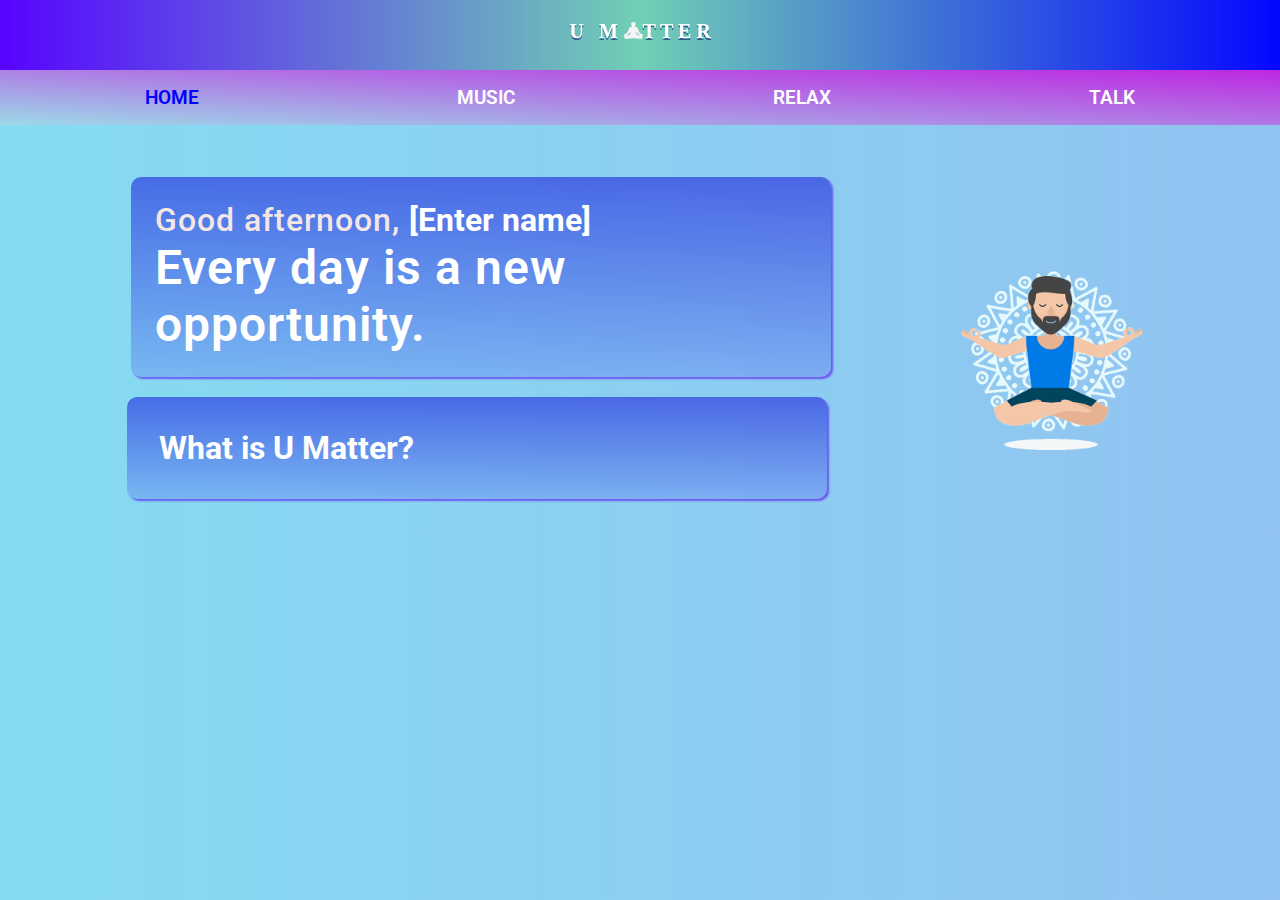
<file: index.html>
<!DOCTYPE html>
<html lang="en">
<head>
    <meta charset="UTF-8">
    <meta name="viewport" content="width=device-width, initial-scale=1.0">
    <title>Wellbeing</title>
    <link rel="stylesheet" href="style.css">
    <link rel="preconnect" href="https://fonts.googleapis.com">
<link rel="preconnect" href="https://fonts.gstatic.com" crossorigin>
<link href="https://fonts.googleapis.com/css2?family=Poppins:ital,wght@0,100;0,200;0,300;0,400;0,500;0,600;0,700;0,800;0,900;1,100;1,200;1,300;1,400;1,500;1,600;1,700;1,800;1,900&family=Roboto:ital,wght@0,100;0,300;0,400;0,500;0,700;0,900;1,100;1,300;1,400;1,500;1,700;1,900&display=swap" rel="stylesheet">
<link rel="stylesheet" href="https://cdnjs.cloudflare.com/ajax/libs/font-awesome/6.5.2/css/all.min.css" integrity="sha512-SnH5WK+bZxgPHs44uWIX+LLJAJ9/2PkPKZ5QiAj6Ta86w+fsb2TkcmfRyVX3pBnMFcV7oQPJkl9QevSCWr3W6A==" crossorigin="anonymous" referrerpolicy="no-referrer" />
</head>
<body>
    <header>
        <h1><img src="logo.svg" alt="">
        </h1>
        <ul>
            <li id="home-menu"><a href="index.html"><i class="fa-solid fa-house"></i> HOME</a> </li>
            <li><a href="/Music/music.html"><i class="fa-solid fa-headphones"></i> MUSIC</a> </li>
            <li><a href=""><i class="fa-solid fa-heart"></i> RELAX</a> </li>
            <li><a href=""><i class="fa-solid fa-handshake-simple"></i> TALK</a> </li>
        </ul>
    </header>
    <div id="container">
        <div id="left">
            <!-- <div class="message">
                <h2><textarea name="" id="text-area" cols="30" rows="10">Good Evening []</textarea></h2>
                
            </div> -->
            <div class="message">
                <div class="card1">
                  <h1>
                    <span id="greetings"></span>
                    <span id="name" contenteditable="true"> </span>
                  </h1>
                  <div id="displayMotivation"></div>
                </div>
              </div>

              <div class="card2">
                <div class="heading-and-arrow">
                    <div id="card2-heading">What is U Matter? </div>
                    <div class="dropdown-arrow"><i class="fa-solid fa-caret-down" style="color: #74C0FC;"></i></div>
                </div>
                
                <div class="dropdown-content" id="dropdownContent">
                    <b>U matter </b>is a meditation and relaxation app that designed to take you some moment to relax and breathe. <b>U Matter</b> mission is to help you find your inner peace and improve your mental health.
                </div>
              </div>
        </div>
        <div class="right">
            <div id="imageContainer"></div>
        </div>
    </div>

    <script src="script.js"></script>
</body>
</html>
</file>
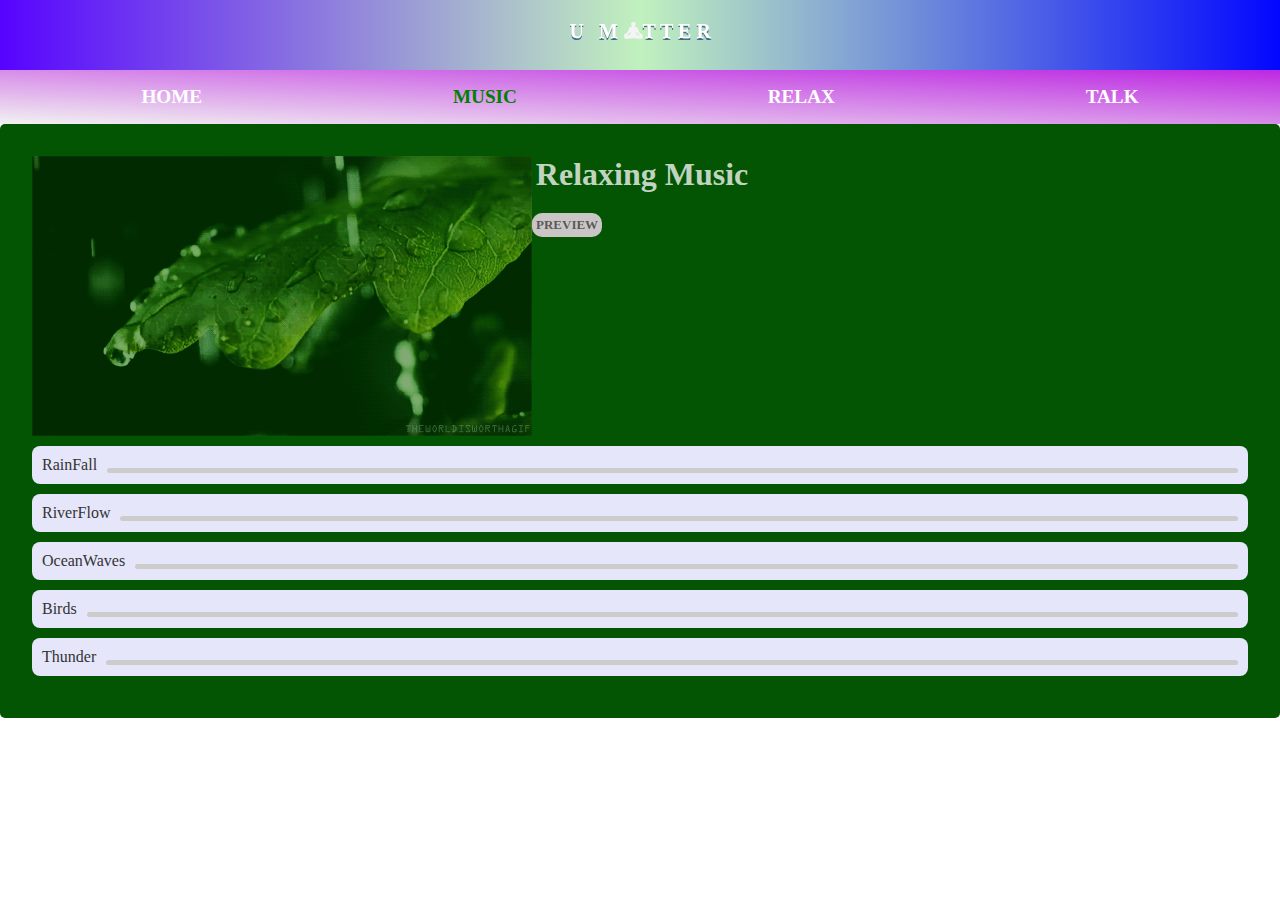
<file: Music/index.html>
<!DOCTYPE html>
<html lang="en">
<head>
    <meta charset="UTF-8">
    <meta name="viewport" content="width=device-width, initial-scale=1.0">
    <title>Music</title>
    <link rel="stylesheet" href="music.css">
    <link rel="stylesheet" href="https://cdnjs.cloudflare.com/ajax/libs/font-awesome/6.5.2/css/all.min.css" integrity="sha512-SnH5WK+bZxgPHs44uWIX+LLJAJ9/2PkPKZ5QiAj6Ta86w+fsb2TkcmfRyVX3pBnMFcV7oQPJkl9QevSCWr3W6A==" crossorigin="anonymous" referrerpolicy="no-referrer" />
</head>
<body>
    <header>
        <h1><img class="logo" src="../logo.svg" alt="">
        </h1>
        <ul id="menu">
            <li><a href="../index.html"><i class="fa-solid fa-house"></i> HOME</a> </li>
            <li id="music-menu"><a class="music-a" href=""><i class="fa-solid fa-headphones"></i> MUSIC</a> </li>
            <li><a href=""><i class="fa-solid fa-heart"></i> RELAX</a> </li>
            <li><a href=""><i class="fa-solid fa-handshake-simple"></i> TALK</a> </li>
        </ul>
    </header>
    <div id="music-wrapper">
    <div class="wrapper">
        <img class="image" src="../leaf.gif" alt="">
        <div class="heading">
            <h1>Relaxing Music</h1>
            <div id="preview">PREVIEW</div>
        </div>
        
    </div>
    
    <ul class="playlist" id="playlist">
        <!-- Playlist will be populated here -->
    </ul>
</div>
    <script src="music.js"></script>
</body>
</html>
</file>
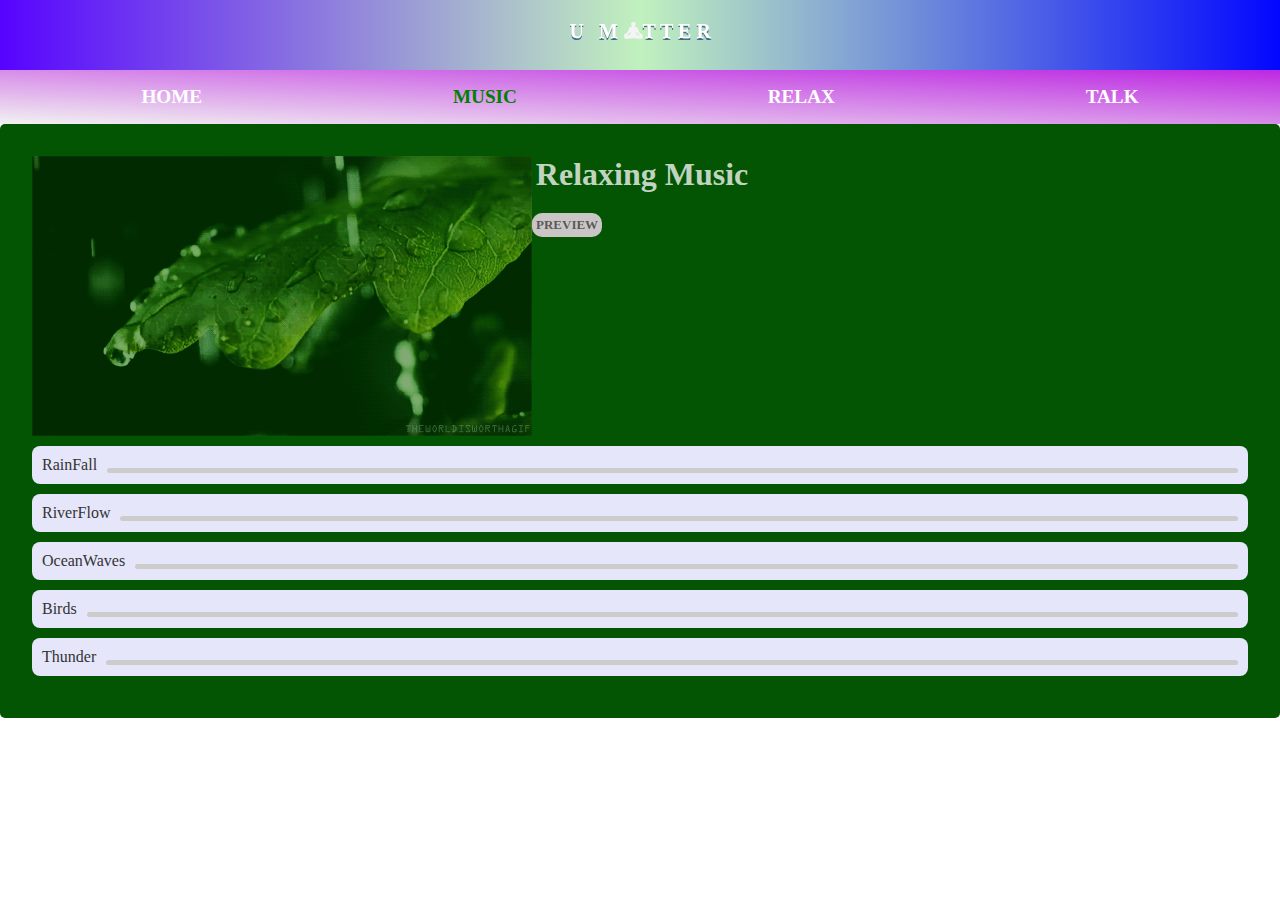
<file: Music/music.html>
<!DOCTYPE html>
<html lang="en">
<head>
    <meta charset="UTF-8">
    <meta name="viewport" content="width=device-width, initial-scale=1.0">
    <title>Music</title>
    <link rel="stylesheet" href="music.css">
    <link rel="stylesheet" href="https://cdnjs.cloudflare.com/ajax/libs/font-awesome/6.5.2/css/all.min.css" integrity="sha512-SnH5WK+bZxgPHs44uWIX+LLJAJ9/2PkPKZ5QiAj6Ta86w+fsb2TkcmfRyVX3pBnMFcV7oQPJkl9QevSCWr3W6A==" crossorigin="anonymous" referrerpolicy="no-referrer" />
</head>
<body>
    <header>
        <h1><img class="logo" src="../logo.svg" alt="">
        </h1>
        <ul id="menu">
            <li><a href="../index.html"><i class="fa-solid fa-house"></i> HOME</a> </li>
            <li id="music-menu"><a class="music-a" href="music.html"><i class="fa-solid fa-headphones"></i> MUSIC</a> </li>
            <li><a href=""><i class="fa-solid fa-heart"></i> RELAX</a> </li>
            <li><a href=""><i class="fa-solid fa-handshake-simple"></i> TALK</a> </li>
        </ul>
    </header>
    <div id="music-wrapper">
    <div class="wrapper">
        <img class="image" src="../leaf.gif" alt="">
        <div class="heading">
            <h1>Relaxing Music</h1>
            <div id="preview">PREVIEW</div>
        </div>
        
    </div>
    
    <ul class="playlist" id="playlist">
        <!-- Playlist will be populated here -->
    </ul>
</div>
    <script src="music.js"></script>
</body>
</html>
</file>
<file: style.css>
*{
    margin: 0;
    padding: 0;
    box-sizing: border-box;
    font-family: Roboto;
}
body{
    background: linear-gradient(
        to  left, rgba(62, 149, 230, 0.57), rgba(32, 191, 231, 0.546)
      );
    /* background-color: rgb(68, 68, 234); */
}

#container{
  display: flex;
  justify-content: space-around;
  align-items: flex-start;
}
header h1{
    text-align: center;
    padding: 1rem;
    background-repeat: no-repeat;
    background: linear-gradient(
        to right,rgb(87, 3, 255), rgba(50, 209, 39, 0.303), rgb(3, 7, 255)
      );
}
body ul{
    display: flex;
    justify-content: space-around;
    list-style: none;
    background: linear-gradient(
        to top right, rgba(211, 209, 209, 0.303), rgb(189, 40, 226)
      );
      padding: 1rem;
}
body ul a{
    text-decoration: none;
    color: white;
    background-color: linear-gradient(
        to top right, rgba(17, 67, 233, 0.314), rgba(9, 35, 199, 0.348)
      );
      font-size:larger;
      font-weight: 600;
}
body ul a:hover{
  color: blue;
}
#home-menu a{
  color: blue;
}
 #left{
    margin: 2rem;
    height: 100%;
    width: 47%;
    /* border: 1px solid black;
    background-color: red; */
}
/* #text-area{
    background-color: transparent;
    border: none;
}
#text-area:hover {
    border-color: transparent;
  }

  /* Remove border when focused */
/* #text-area:focus {
    outline: none; 
    border-color: transparent;
  } */ 
  /* .message{
     
  } */
 #container #left .message {
    /* color: var(--light); */
    color: white;
    background: linear-gradient(
      to bottom,
      rgba(28, 34, 221, 0.594),
      rgba(40, 14, 240, 0.165)
    );
    width: 700px;
    height: 200px;
    margin: 20px;
    padding: 1.5rem;
    box-shadow: 2px 2px 2px rgba(91, 16, 243, 0.63);
    border-radius: 10px;
  }

  .card2 {
    cursor: pointer;
    display: inline-block;
    /* width: 700px; */
    /* height: 1rem; */
  }

  /* Style the dropdown content (hidden by default) */
  .dropdown-content {
    display: none;
    padding: 10px;
    /* background-color: #f9f9f9; */
    /* border: 1px solid #ddd; */
    border-radius: 5px;
    margin-top: 5px;
    /* color: rgb(19, 19, 246); */
  }

  /* Style the heading inside the dropdown */
  .card2 .heading-and-arrow {
    
  }

  /* .dropdown-arrow {
    display: inline-block;
    width: 0;
    height: 0;
    border-style: solid;
    border-width: 15px 14px 0px 14px; 
    border-color: #807f7f transparent transparent transparent;
    margin-left: 5px;
  } */

  /* .dropdown.open .dropdown-arrow {
    border-width: 0 4px 5px 4px; 
    border-color: transparent transparent #555 transparent;
  } */
  /* .dropdown-arrow.upwards .dropdown-content {
    bottom: 100%;
} */
  .heading-and-arrow{
    display: flex;
    font-weight: bold;
    /* border: #dab304; */
    background: linear-gradient(
      to bottom,
      rgba(28, 34, 221, 0.594),
      rgba(40, 14, 240, 0.165)
    );
    padding: 2rem;
    margin-left: 1rem;
    /* width: 30rem; */
    width: 700px;
    color: white;
    justify-content: space-between;
    align-items: center;
    box-shadow: 2px 2px 2px rgba(91, 16, 243, 0.63);
    border-radius: 10px;
    font-size:xx-large;
    font-weight:bolder;
    /* justify-content: center; */
    /* align-items: center; */
  }

  #greetings {
    letter-spacing: 1px;
    font-weight: 500;
    color: rgb(245, 230, 230);
  }
  #displayMotivation {
    font-size: 48px;
    font-weight: 600;
    letter-spacing: 1px;
  }

  #imageContainer {
    width: 300px; /* Adjust the width as needed */
    height: 300px; /* Adjust the height as needed */
    display: flex;
    justify-content: center;
    align-items: center;
    border-radius: 50%;
    margin-top: 5rem;
}
.animated-image {
    max-width: 100%;
    max-height: 100%;
}
</file>
<file: Music/music.css>
*{
    margin: 0;
    padding: 0;
    box-sizing: border-box;
    font-family: Roboto;
}
body {
    font-family: Arial, sans-serif;
    text-align: center;
    margin: 0;
    /* padding: 20px; */
    
    color: #333;
    border-radius: 5px;
}
header h1{
    text-align: center;
    padding: 1rem;
    background-repeat: no-repeat;
    background: linear-gradient(
        to right,rgb(87, 3, 255), rgba(50, 209, 39, 0.303), rgb(3, 7, 255)
      );
      width: 100%;
      /* margin: 0 -10px; */
      margin-bottom: 0px;
}
body #menu{
    display: flex;
    justify-content: space-around;
    list-style: none;
    background: linear-gradient(
        to top right, rgba(211, 209, 209, 0.303), rgb(189, 40, 226)
      );
      padding: 1rem;
      /* margin-top: -2px; */
      /* margin-bottom: 2rem; */
}
body #menu a{
    text-decoration: none;
    color: white;
    background-color: linear-gradient(
        to top right, rgba(17, 67, 233, 0.314), rgba(9, 35, 199, 0.348)
      );
      font-size:larger;
      font-weight: 600;
}
/* .playlist li:not(:nth-child(2)) a:hover  */
body #menu a:hover{
    color: blue;
  }
  body #menu #music-menu a:hover{
    color: green;
  }
/* #music-menu i{
    color: green;

} */
.image{
    opacity: 0.5;
}
#music-menu .music-a{
    color: green;

}
#music-wrapper{
    padding: 2rem;
    border-radius: 5px;
    background-color: #035503;
}
.wrapper{
    display: flex;
    justify-content: space-between;
}
.img{
    /* height: 100px;
    width: 100px; */
    border-radius: 50%;
}
h1 {
    margin-bottom: 20px;
    color: rgba(255, 255, 255, 0.756);
    margin-right: 500px;
}
#preview{
    margin-right: 650px;
    background: #cac6c6;
    color: rgba(0, 0, 0, 0.574);
    padding: 4px;
    border-radius: 10px;
    font-size: small;
    font-weight: 800;
}
.playlist {
    list-style: none;
    padding: 0;
}
.playlist li {
    margin: 10px 0;
    padding: 10px;
    background-color: #e6e6fa;
    border-radius: 8px;
    display: flex;
    align-items: center;
    justify-content: space-between;
    transition: background-color 0.3s, transform 0.3s;
}
.playlist li:hover {
    background-color: #d8bfd8;
    transform: scale(1.02);
}
.playlist li .title {
    flex: 1;
    text-align: left;
}
.playlist li button {
    background: none;
    border: none;
    cursor: pointer;
    font-size: 1.5em;
    margin-left: 10px;
    color: #4caf50;
    transition: color 0.3s;
}
.playlist li button:hover {
    color: #388e3c;
}
.time-bar {
    width: 100%;
    height: 5px;
    background-color: #ccc;
    margin-top: 10px;
    border-radius: 5px;
    overflow: hidden;
}
.time-bar .progress {
    height: 100%;
    background-color: #4caf50;
    width: 0;
}
</file>
